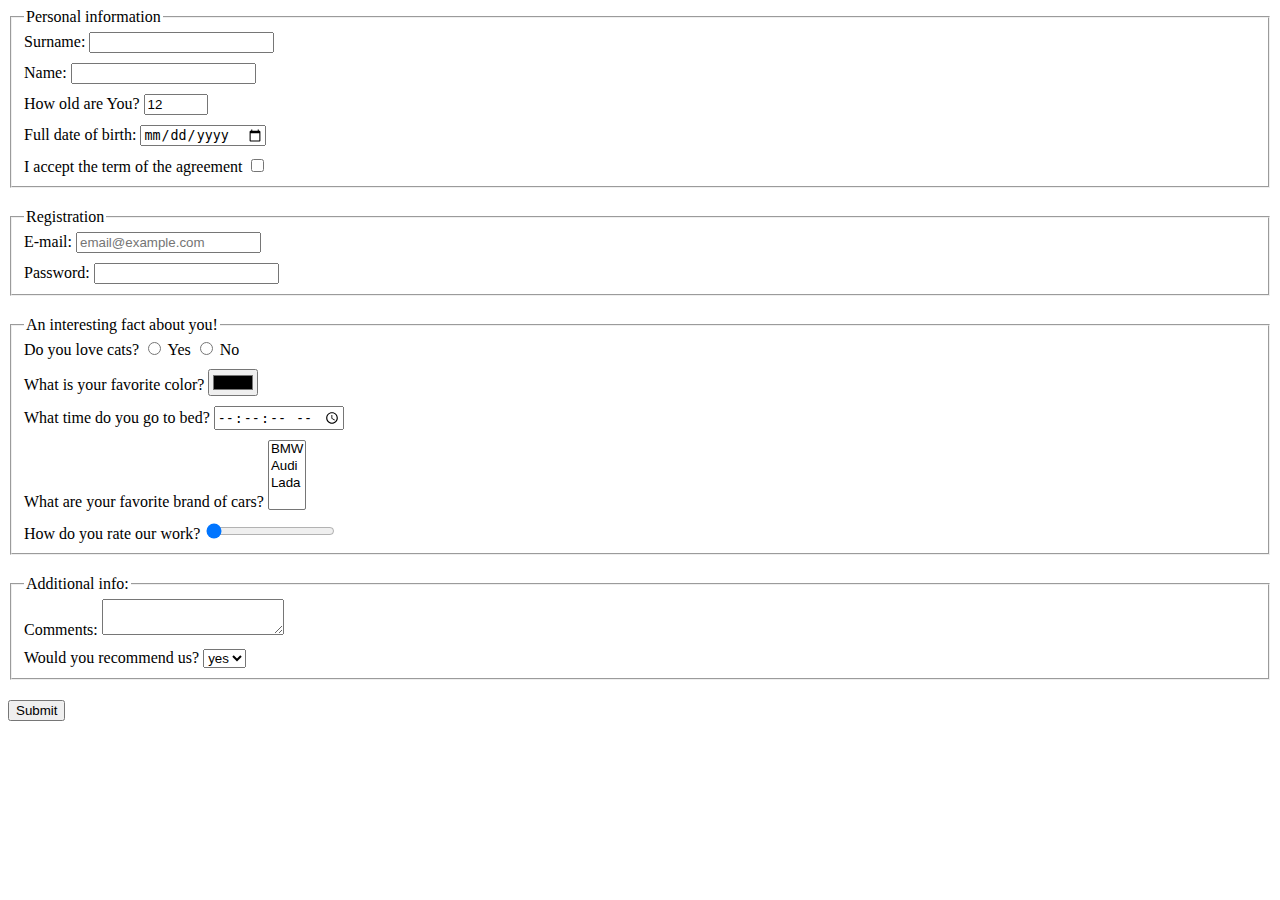
<file: index.html>
<!doctype html><html lang="en"><head><meta charset="UTF-8"><meta name="viewport" content="width=device-width, user-scalable=no, initial-scale=1.0, maximum-scale=1.0, minimum-scale=1.0"><meta http-equiv="X-UA-Compatible" content="ie=edge"><title>HTML Form</title><link rel="stylesheet" href="style.49059924.css"></head><body> <form action="https://mate-academy-form-lesson.herokuapp.com/create-application" method="POST"> <fieldset class="section"> <legend>Personal information</legend> <div class="input-block"> <label for="Surmane"> Surname: <input type="text" name="Surname" id="Surmane"> </label> </div> <div class="input-block"> <label class="input" for="Name"> Name: <input type="text" name="Name" id="Name"> </label> </div> <div class="input-block"> <label for="Age"> How old are You? <input type="number" name="Age" value="12" min="1" max="100" id="Age"> </label> </div> <div class="input-block"> <label for="Date-of-birth"> Full date of birth: </label> <input type="date" name="Date-of-birth" id="Date-of-birth"> </div> <div class="input-block"> <label for="Acceptence-of-tems"> I accept the term of the agreement <input type="checkbox" name="Acceptence-of-tems" id="Acceptence-of-tems"> </label> </div> </fieldset> <fieldset class="section"> <legend>Registration</legend> <div class="input-block"> <label for="email"> E-mail: <input type="email" name="email" placeholder="email@example.com" id="email" required> </label> </div> <div class="input-block"> <label for="password"> Password: <input type="password" name="password" id="password" minlength="5" maxlength="25"> </label> </div> </fieldset> <fieldset class="section"> <legend>An interesting fact about you!</legend> <div class="input-block"> <label for="yes"> Do you love cats? <input type="radio" name="yes-no" id="yes"> Yes </label> <label for="no"> <input type="radio" name="yes-no" id="no"> No </label> </div> <div class="input-block"> <label for="color"> What is your favorite color? <input type="color" name="color" id="color"> </label> </div> <div class="input-block"> <label for="bedtime"> What time do you go to bed? </label> <input type="time" name="bedtime" step="1" id="bedtime"> </div> <div class="input-block"> <label for="cars-selection"> What are your favorite brand of cars? <select multiple name="cars-selection" id="cars-selection"> <option value="bmw">BMW</option> <option value="audi">Audi</option> <option value="lada">Lada</option> </select> </label> </div> <div class="input-block"> <label for="rating"> How do you rate our work? <input type="range" name="rating" value="0" max="10" id="rating"> </label> </div> </fieldset> <fieldset class="section"> <legend>Additional info:</legend> <div class="input-block"> <label for="Comments"> Comments: <textarea name="Comments" cols="" rows="" id="Comments">
            </textarea> </label> </div> <div class="input-block"> <label for="recomend"> Would you recommend us? <select name="recomend" id="recomend"> <option value="yes">yes</option> <option value="no">no</option> </select> </label> </div> </fieldset> <button type="submit" onsubmit="onSubmit()">Submit</button> </form> <script type="text/javascript" src="main.e97352c4.js"></script> </body></html>
</file>
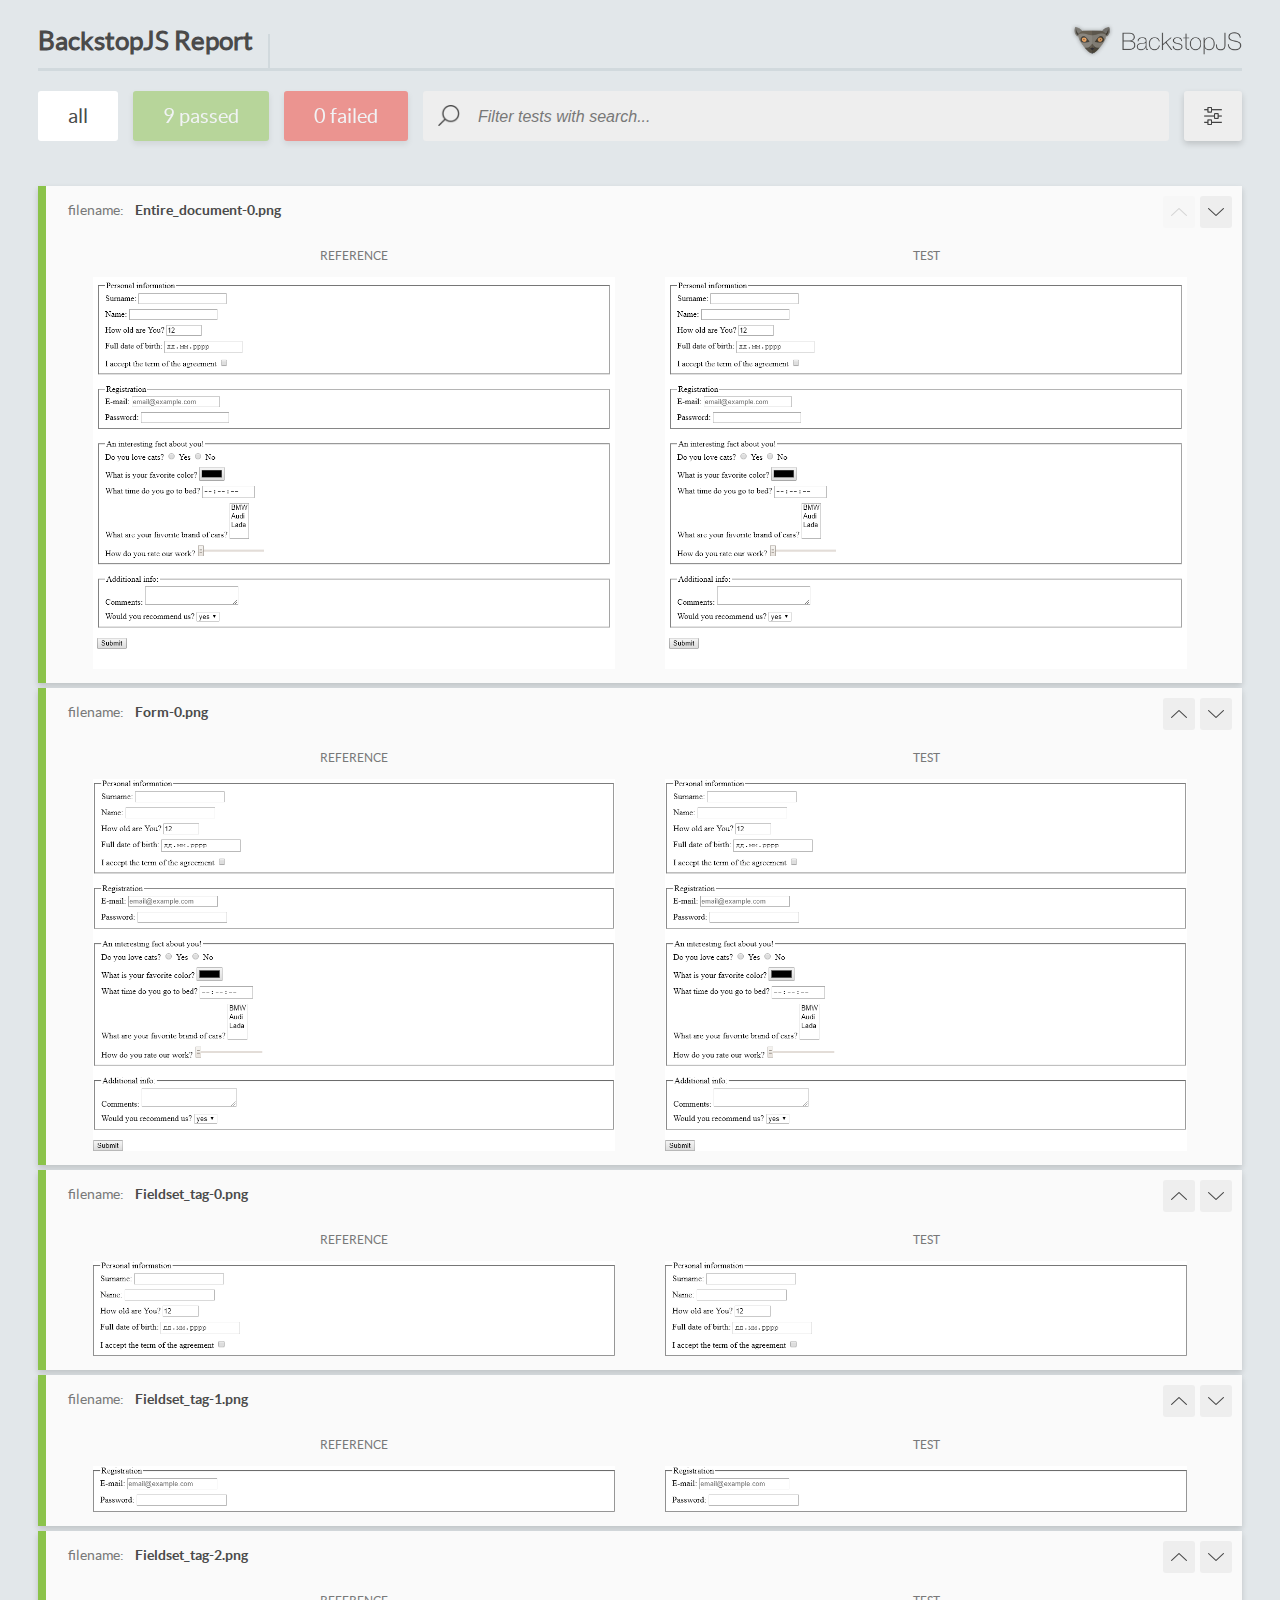
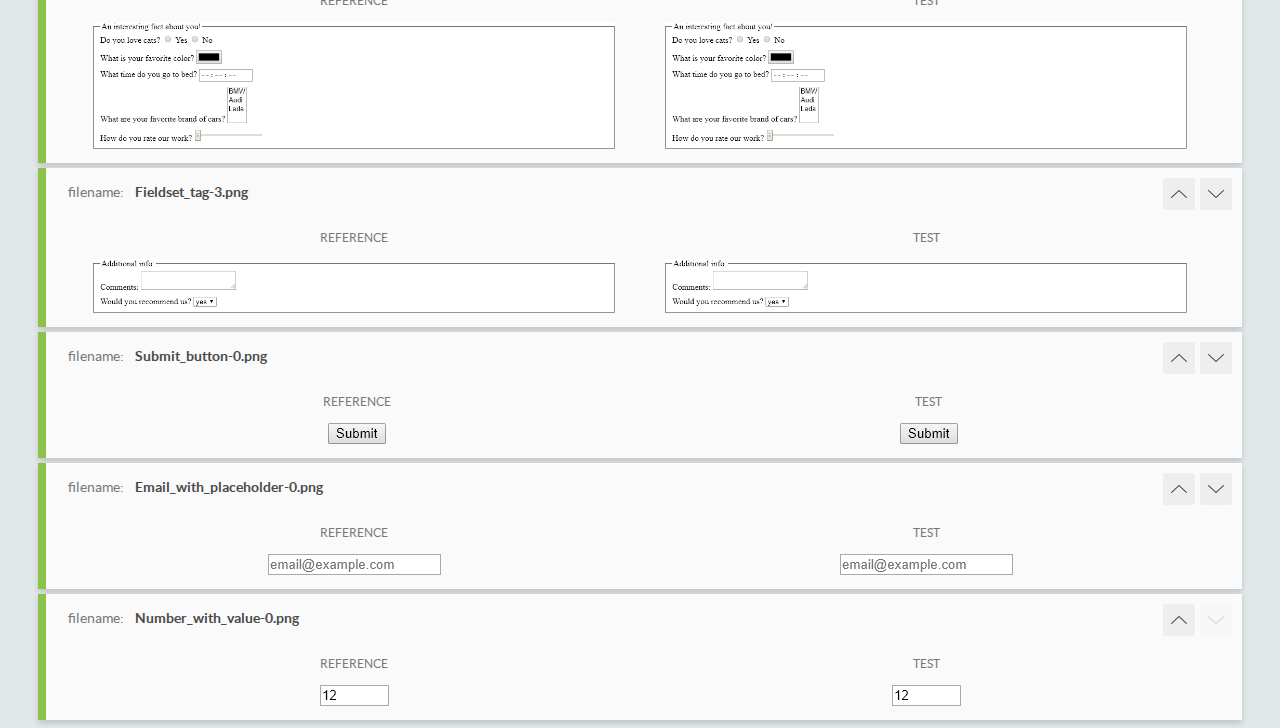
<file: report/html_report/index.html>
<!DOCTYPE html>
<html>
  <head>
    <meta charset="utf-8">
    <title>BackstopJS Report</title>

    <style>
      @font-face {
          font-family: 'latoregular';
          src: url('./assets/fonts/lato-regular-webfont.woff2') format('woff2'),
              url('./assets/fonts/lato-regular-webfont.woff') format('woff');
          font-weight: 400;
          font-style: normal;
      }
      @font-face {
          font-family: 'latobold';
          src: url('./assets/fonts/lato-bold-webfont.woff2') format('woff2'),
              url('./assets/fonts/lato-bold-webfont.woff') format('woff');
          font-weight: 700;
          font-style: normal;
      }

      .ReactModal__Body--open {
          overflow: hidden;
      }
      .ReactModal__Body--open .header {
        display: none;
      }

    </style>
  </head>
  <body style="background-color: #E2E7EA">
    <div id="root">

    </div>
    <script type="text/javascript">
      function report (report) { // eslint-disable-line no-unused-vars
        window.tests = report;
      }
    </script>
    <script type="text/javascript" src="config.js"></script>
    <script type="text/javascript" src="index_bundle.js"></script>
  </body>
</html>
</file>
<file: style.49059924.css>
.section{margin-bottom:20px}.input-block{margin-bottom:10px}.input-block:last-child{margin:0}
/*# sourceMappingURL=style.49059924.css.map */
</file>
